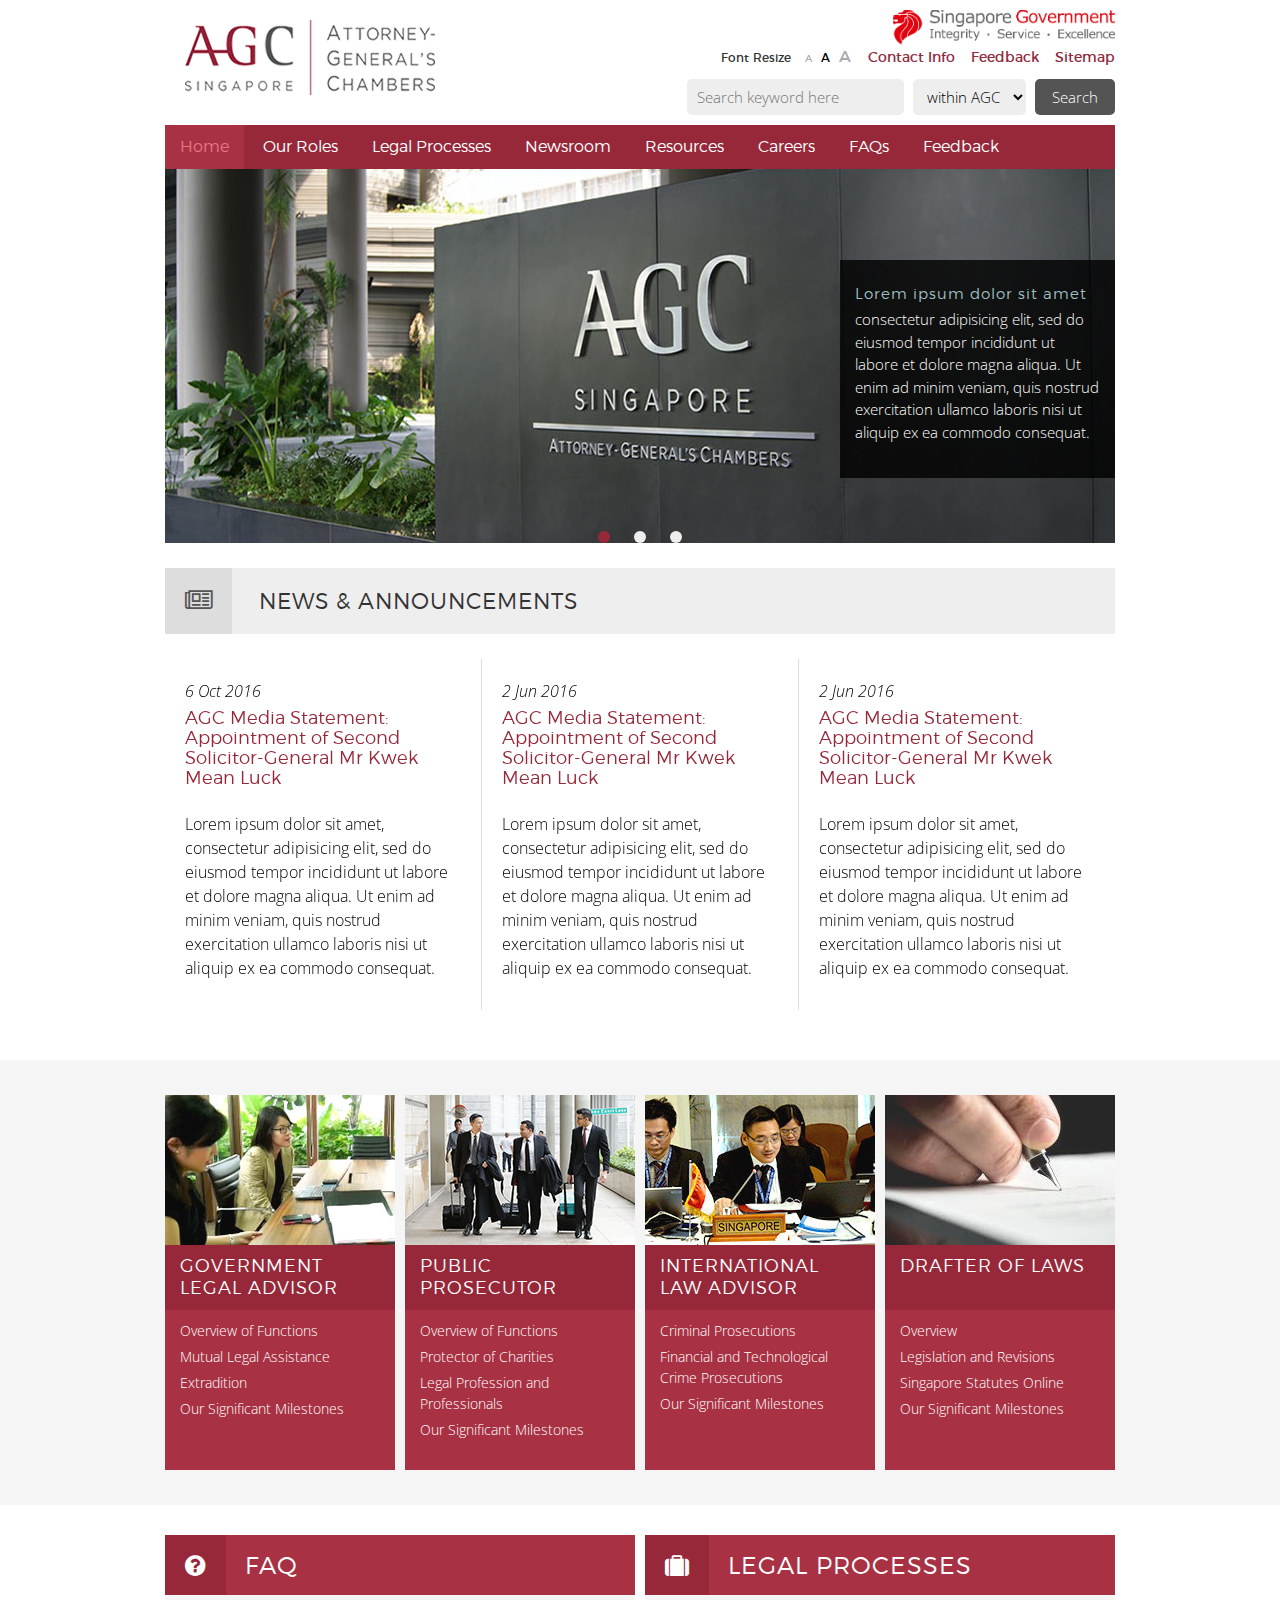
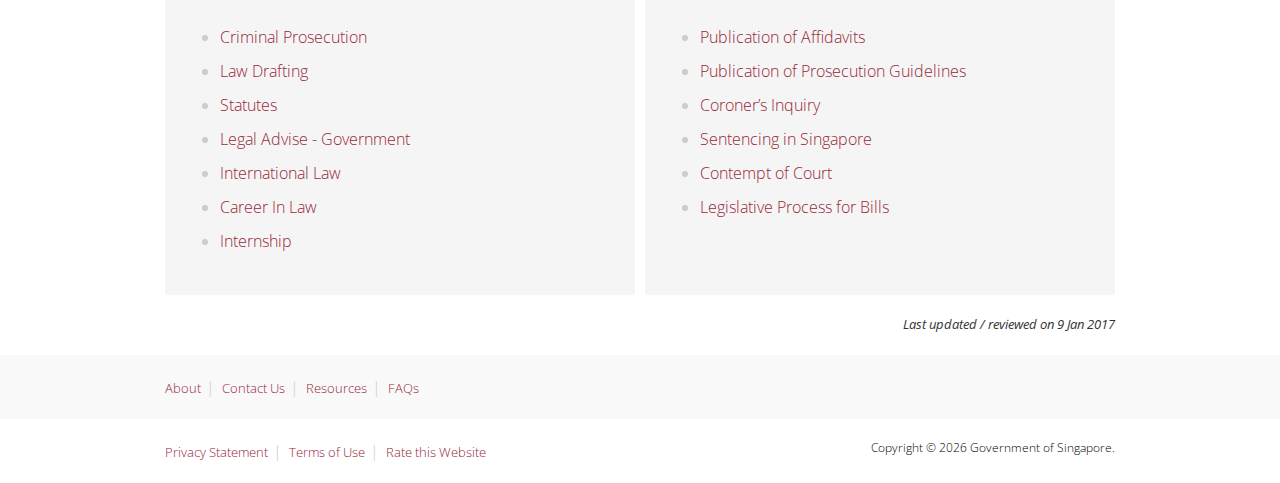
<file: index.html>
<!DOCTYPE html>
<html lang="en">
<head>
  <meta charset="utf-8">
  <meta http-equiv="X-UA-Compatible" content="IE=edge">
  <meta name="viewport" content="width=device-width, initial-scale=1, maximum-scale=1, user-scalable=no">
  <title>AGC | Attorney-General's Chambers</title>
  <meta name="description" content="Attorney-General’s Chambers">
  <meta name="keywords" content="">
  <link rel="icon" href="favicon.png" type="icon/png" />
  <link rel="stylesheet" href="https://fonts.googleapis.com/css?family=Open+Sans:300,400">
  <link rel="stylesheet" href="https://maxcdn.bootstrapcdn.com/font-awesome/4.7.0/css/font-awesome.min.css">
  <link rel="stylesheet" href="css/bootstrap.min.css"/>
  <link rel="stylesheet" href="css/plugins.css"/>
  <link rel="stylesheet" href="css/styles.css"/>
  <!--[if lt IE 9]>
  <script src="https://oss.maxcdn.com/html5shiv/3.7.2/html5shiv.min.js"></script>
  <script src="https://oss.maxcdn.com/respond/1.4.2/respond.min.js"></script>
  <![endif]-->
  <script src="js/jquery.js"></script>
</head>
<body>
<header class="header-desktop hidden-xs">
  <div class="container">
    <div class="header-masthead">
      <div class="row">
        <div class="col-sm-4">
          <a href="/" title="AGC | Attorney-General's Chambers" class="branding-link">
            <img src="./images/branding.png" alt="AGC | Attorney-General's Chambers"/>
          </a>
        </div>
        <div class="col-sm-8">
          <div class="header-right pull-right">
            <div class="clearfix">
              <img src="./images/singapore-government.png" title="Singapore Government" class="img-singapore"/>
            </div>
            <div class="clearfix">
              <div class="header-submenuWrap">
                <div class="header-submenu font-montserrat">
                  <ul>
                    <li><a href="#" title="#">Contact Info</a></li>
                    <li><a href="#" title="#">Feedback</a></li>
                    <li><a href="#" title="#">Sitemap</a></li>
                  </ul>
                </div>
                <div class="header-fontresizer font-montserrat">
                  <span class="fontresize-title">Font Resize</span>
                  <span class="fontresize-minus">A</span>
                  <span class="fontresize-reset">A</span>
                  <span class="fontresize-plus">A</span>
                </div>
              </div>
              <div class="header-searchWrap">
                <input type="text" placeholder="Search keyword here">
                <select>
                  <option>within AGC</option>
                </select>
                <input type="submit" value="Search"/>
              </div>
            </div>
          </div>
        </div>
      </div>
    </div>
    <div class="menu-desktop">
      <nav>
        <ul class="js-MenuReference">
          <li><a href="#" title="Home" class="menu-active">Home</a></li>
          <li><a href="#" title="#">Our Roles</a></li>
          <li>
            <a href="google.com" title="#">Legal Processes</a>
            <ul>
              <li><a href="yahoo.com" title="#">Publication of Affidavit</a></li>
              <li><a href="#" title="#">Publication of Prosecution Guidelines</a></li>
              <li><a href="#" title="#">Coroner's Inquiry</a></li>
              <li><a href="#" title="#">Sentencing in Singapore</a></li>
              <li><a href="#" title="#">Contempt of Courts</a></li>
              <li><a href="#" title="#">Legislative Process for Bills</a></li>
            </ul>
          </li>
          <li>
            <a href="#" title="#">Newsroom</a>
            <ul>
              <li><a href="#" title="#">Media Releases</a></li>
              <li><a href="#" title="#">Speeches</a></li>
              <li><a href="news.html" title="#">News</a></li>
            </ul>
          </li>
          <li><a href="#" title="Resources">Resources</a></li>
          <li><a href="#" title="Careers">Careers</a></li>
          <li><a href="#" title="FAQs">FAQs</a></li>
          <li><a href="#" title="Feedback">Feedback</a></li>
        </ul>
      </nav>
    </div>
  </div>
</header>  
<header class="header-mobile visible-xs">
  <div class="container">
    <div class="header-mastheadResponsive">
      <div class="row">
        <div class="col-sm-12">
          <a id="menu-responsive" class="icon--menuResponsive" href="#sidr">
            <span></span>
            <span></span>
            <span></span>
          </a>
          <a href="/" title="AGC | Attorney-General's Chambers" class="branding-link">
            <img src="./images/branding.png" alt="AGC | Attorney-General's Chambers"/>
          </a>
        </div>
      </div>
    </div>
  </div>
  <div class="jsClose-sidr"><i class="fa fa-times"></i></div>
  <div id="sidr">
    <nav class="menuMobile">
      <div class="js-MenuClone">
      <!--Clone Menu-->
      </div>
    </nav>
  </div>
</header>

<section class="slider-main--wrap responsiveheaderFix">
  <div class="container">
    <div class="row">
      <div class="col-md-12">
        <div class="js-slider-main slider-main--content">
          <div class="slider-main--contentSlide">
            <img src="./placeholder/main-slider.jpg" title="Slider"/>
            <div class="slider-main--contentCaption">
              <h2>Lorem ipsum dolor sit amet</h2>
              <p>consectetur adipisicing elit, sed do eiusmod tempor incididunt ut labore et dolore magna aliqua. Ut enim ad minim veniam, quis nostrud exercitation ullamco laboris nisi ut aliquip ex ea commodo consequat.</p>
            </div>
          </div>
          <div class="slider-main--contentSlide">
            <img src="./placeholder/main-slider.jpg" title="Slider"/>
            <div class="slider-main--contentCaption">
              <h2>Lorem ipsum dolor sit amet</h2>
              <p>consectetur adipisicing elit, sed do eiusmod tempor incididunt ut labore et dolore magna aliqua. Ut enim ad minim veniam, quis nostrud exercitation ullamco laboris nisi ut aliquip ex ea commodo consequat.</p>
            </div>
          </div>
          <div class="slider-main--contentSlide">
            <img src="./placeholder/main-slider.jpg" title="Slider"/>
            <div class="slider-main--contentCaption">
              <h2>Lorem ipsum dolor sit amet</h2>
              <p>consectetur adipisicing elit, sed do eiusmod tempor incididunt ut labore et dolore magna aliqua. Ut enim ad minim veniam, quis nostrud exercitation ullamco laboris nisi ut aliquip ex ea commodo consequat.</p>
            </div>
          </div>
        </div>
      </div>
    </div>
  </div>
</section>

<section class="module-homeNews">
  <div class="container">
    <div class="row">
      <div class="col-md-12">
        <div class="module-homeNews--header">
          <span class="icon-block icon-block--news"><i class="fa fa-newspaper-o"></i></span>
          <h2>News &amp; Announcements</h2>
        </div>
        <div class="js-slider-carouselMain slider-carousel--content">
          <div class="slider-carouselMain--contentSlide"> 
            <div class="module-homeNews--wrap">
              <div class="module-homeNews--block">
                <div class="module-homeNews--date">6 Oct 2016</div>
                <h3 class="module-homeNews--title"><a href="#" title="#">AGC Media Statement: Appointment of Second Solicitor-General Mr Kwek Mean Luck</a></h3>
                <div class="module-homeNews--content">
                  <p>Lorem ipsum dolor sit amet, consectetur adipisicing elit, sed do eiusmod tempor incididunt ut labore et dolore magna aliqua. Ut enim ad minim veniam, quis nostrud exercitation ullamco laboris nisi ut aliquip ex ea commodo consequat. </p>
                </div>
              </div>
            </div>
          </div>
          <div class="slider-carouselMain--contentSlide"> 
            <div class="module-homeNews--wrap">
              <div class="module-homeNews--block">
                <div class="module-homeNews--date">2 Jun 2016</div>
                <h3 class="module-homeNews--title">AGC Media Statement: Appointment of Second Solicitor-General Mr Kwek Mean Luck</h3>
                <div class="module-homeNews--content">
                  <p>Lorem ipsum dolor sit amet, consectetur adipisicing elit, sed do eiusmod tempor incididunt ut labore et dolore magna aliqua. Ut enim ad minim veniam, quis nostrud exercitation ullamco laboris nisi ut aliquip ex ea commodo consequat. </p>
                </div>
              </div>
            </div>
          </div>
          <div class="slider-carouselMain--contentSlide"> 
            <div class="module-homeNews--wrap">
              <div class="module-homeNews--block">
                <div class="module-homeNews--date">2 Jun 2016</div>
                <h3 class="module-homeNews--title">AGC Media Statement: Appointment of Second Solicitor-General Mr Kwek Mean Luck</h3>
                <div class="module-homeNews--content">
                  <p>Lorem ipsum dolor sit amet, consectetur adipisicing elit, sed do eiusmod tempor incididunt ut labore et dolore magna aliqua. Ut enim ad minim veniam, quis nostrud exercitation ullamco laboris nisi ut aliquip ex ea commodo consequat. </p>
                </div>
              </div>
            </div>
          </div>
        </div>
      </div>
    </div>
  </div>
</section>

<section class="module-homeLinks">
  <div class="container">
    <div class="row">
      <div class="col-sm-3">
        <div class="block-homeLinks">
          <div class="block-homeLinks--img">
            <img src="./placeholder/image-governmentlegal.jpg" title="#"/>
          </div>
          <div class="block-homeLinks--links">
            <div class="block-homeLinks--header">
              <h2>Government Legal Advisor</h2>
              <div class='visible-xs visible-sm mobile-iconAccordion'><i class='fa fa-chevron-right'></i></div>
            </div>
            <div class="block-homeLinks--content">
              <ul>
                <li><a href="#" title="Overview of Functions">Overview of Functions</a></li>
                <li><a href="#" title="Mutual Legal Assistance">Mutual Legal Assistance</a></li>
                <li><a href="#" title="Extradition">Extradition</a></li>
                <li><a href="#" title="Our Significant Milestones">Our Significant Milestones</a></li>
              </ul>
            </div>
          </div>
        </div>
      </div>
      <div class="col-sm-3">
        <div class="block-homeLinks">
          <div class="block-homeLinks--img">
            <img src="./placeholder/image-publicprosecutor.jpg" title="#"/>
          </div>
          <div class="block-homeLinks--links">
            <div class="block-homeLinks--header">
              <h2>Public Prosecutor</h2>
              <div class='visible-xs visible-sm mobile-iconAccordion'><i class='fa fa-chevron-right'></i></div>
            </div>
            <div class="block-homeLinks--content">
              <ul>
                <li><a href="#" title="Overview of Functions">Overview of Functions</a></li>
                <li><a href="#" title="Protector of Charities">Protector of Charities</a></li>
                <li><a href="#" title="Legal Profession and Professionals">Legal Profession and Professionals</a></li>
                <li><a href="#" title="Our Significant Milestones">Our Significant Milestones</a></li>
              </ul>
            </div>
          </div>
        </div>
      </div>
      <div class="col-sm-3">
        <div class="block-homeLinks">
          <div class="block-homeLinks--img">
            <img src="./placeholder/image-internationallaw.jpg" title="#"/>
          </div>
          <div class="block-homeLinks--links">
            <div class="block-homeLinks--header">
              <h2>International Law Advisor</h2>
              <div class='visible-xs visible-sm mobile-iconAccordion'><i class='fa fa-chevron-right'></i></div>
            </div>
            <div class="block-homeLinks--content">
              <ul>
                <li><a href="#" title="Criminal Prosecutions">Criminal Prosecutions</a></li>
                <li><a href="#" title="Financial and Technological Crime Prosecutions">Financial and Technological Crime Prosecutions</a></li>
                <li><a href="#" title="Our Significant Milestones">Our Significant Milestones</a></li>
              </ul>
            </div>
          </div>
        </div>
      </div>
      <div class="col-sm-3">
        <div class="block-homeLinks">
          <div class="block-homeLinks--img">
            <img src="./placeholder/image-drafter.jpg" title="#"/>
          </div>
          <div class="block-homeLinks--links">
            <div class="block-homeLinks--header">
              <h2>Drafter of Laws</h2>
              <div class='visible-xs visible-sm mobile-iconAccordion'><i class='fa fa-chevron-right'></i></div>
            </div>
            <div class="block-homeLinks--content">
              <ul>
                <li><a href="#" title="Overview">Overview</a></li>
                <li><a href="#" title="Legislation and Revisions">Legislation and Revisions</a></li>
                <li><a href="#" title="Singapore Statutes Online">Singapore Statutes Online</a></li>
                <li><a href="#" title="Our Significant Milestones">Our Significant Milestones</a></li>
              </ul>
            </div>
          </div>
        </div>
      </div>
    </div>
  </div>
</section>

<section class="module-home2ColLinks">
  <div class="container">
    <div class="row">
      <div class="col-sm-6">
        <div class="block-home2ColLinks">
          <div class="block-home2ColLinks--header block-homeFaq">
            <span class="icon-block icon-block--faq"><i class="fa fa-question-circle"></i></span>
            <h2>Faq</h2>
          </div>
          <div class="block-home2ColLinks--content block-homeLegalProcesses">
            <ul>
              <li><a href="#" title="Criminal Prosecution">Criminal Prosecution</a></li>
              <li><a href="#" title="Law Drafting">Law Drafting</a></li>
              <li><a href="#" title="Statutes">Statutes</a></li>
              <li><a href="#" title="Legal Advise - Government">Legal Advise - Government</a></li>
              <li><a href="#" title="International Law">International Law</a></li>
              <li><a href="#" title="Career In Law">Career In Law</a></li>
              <li><a href="#" title="Internship">Internship</a></li>
            </ul>
          </div>
        </div>
      </div>
      <div class="col-sm-6">
        <div class="block-home2ColLinks">
          <div class="block-home2ColLinks--header block-homeFaq">
            <span class="icon-block icon-block--faq"><i class="fa fa-suitcase"></i></span>
            <h2>Legal Processes</h2>
          </div>
          <div class="block-home2ColLinks--content block-homeLegalProcesses">
            <ul>
              <li><a href="#" title="Publication of Affidavits">Publication of Affidavits</a></li>
              <li><a href="#" title="Publication of Prosecution Guidelines">Publication of Prosecution Guidelines</a></li>
              <li><a href="#" title="Coroner’s Inquiry">Coroner’s Inquiry</a></li>
              <li><a href="#" title="Sentencing in Singapore">Sentencing in Singapore</a></li>
              <li><a href="#" title="Contempt of Court">Contempt of Court</a></li>
              <li><a href="#" title="Legislative Process for Bills">Legislative Process for Bills</a></li>
            </ul>
          </div>
        </div>
      </div>
    </div>
  </div>
</section>

<div class="container">
  <div class="row">
    <div class="col-md-12">
      <div class="update-stamp text-right">
        Last updated / reviewed on 9 Jan 2017
      </div>
    </div>
  </div>
</div>

<footer class="footer-main">
  <div class="footer-top">
    <div class="container">
      <div class="row">
        <div class="col-md-12">
          <nav>
            <ul>
              <li><a href="#" title="About">About</a></li>
              <li><a href="#" title="Contact Us">Contact Us</a></li>
              <li><a href="#" title="Resources">Resources</a></li>
              <li><a href="#" title="FAQs">FAQs</a></li>
            </ul>
          </nav>
        </div>
      </div>
    </div>
  </div>
  <div class="footer-bottom">
    <div class="container">
      <div class="row">
        <div class="col-sm-6">
          <nav>
            <ul>
              <li><a href="#" title="Privacy Statement">Privacy Statement</a></li>
              <li><a href="#" title="Terms of Use">Terms of Use</a></li>
              <li><a href="#" title="Rate this Website">Rate this Website</a></li>
            </ul>
          </nav>
        </div>
        <div class="col-sm-6">
          <small>Copyright &copy; <span class="js-year">Year</span> Government of Singapore.</small>
        </div>
      </div>
    </div>
  </div>
</footer>

<script src="./js/plugins.js"></script>
<script src="./js/scripts.js"></script>
</body>
</html>
</file>
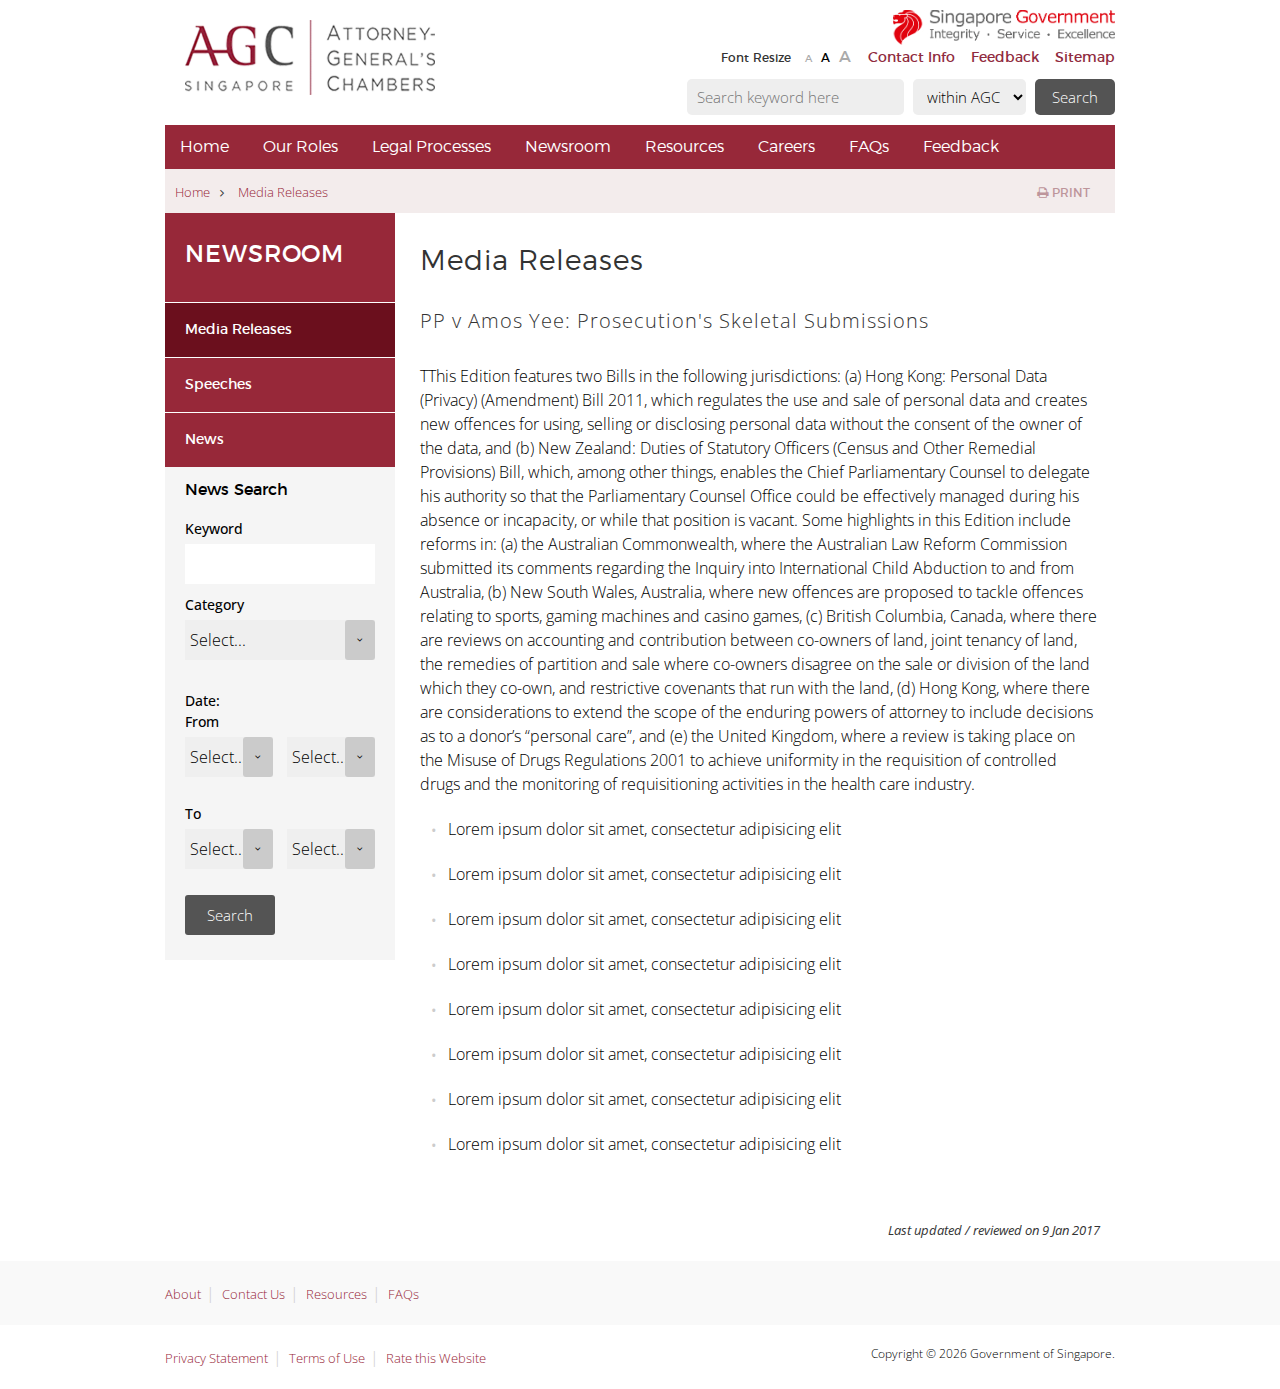
<file: news-single.html>
<!DOCTYPE html>
<html lang="en">
<head>
  <meta charset="utf-8">
  <meta http-equiv="X-UA-Compatible" content="IE=edge">
  <meta name="viewport" content="width=device-width, initial-scale=1, maximum-scale=1, user-scalable=no">
  <title>AGC | Attorney-General's Chambers</title>
  <meta name="description" content="Attorney-General’s Chambers">
  <meta name="keywords" content="">
  <link rel="icon" href="favicon.png" type="icon/png" />
  <link rel="stylesheet" href="https://fonts.googleapis.com/css?family=Open+Sans:300,400">
  <link rel="stylesheet" href="https://maxcdn.bootstrapcdn.com/font-awesome/4.7.0/css/font-awesome.min.css">
  <link rel="stylesheet" href="css/bootstrap.min.css"/>
  <link rel="stylesheet" href="css/plugins.css"/>
  <link rel="stylesheet" href="css/styles.css"/>
  <!--[if lt IE 9]>
  <script src="https://oss.maxcdn.com/html5shiv/3.7.2/html5shiv.min.js"></script>
  <script src="https://oss.maxcdn.com/respond/1.4.2/respond.min.js"></script>
  <![endif]-->
  <script src="js/jquery.js"></script>
</head>
<body>
<header class="header-desktop hidden-xs">
  <div class="container">
    <div class="header-masthead">
      <div class="row">
        <div class="col-sm-4">
          <a href="/" title="AGC | Attorney-General's Chambers" class="branding-link">
            <img src="./images/branding.png" alt="AGC | Attorney-General's Chambers"/>
          </a>
        </div>
        <div class="col-sm-8">
          <div class="header-right pull-right">
            <div class="clearfix">
              <img src="./images/singapore-government.png" title="Singapore Government" class="img-singapore"/>
            </div>
            <div class="clearfix">
              <div class="header-submenuWrap">
                <div class="header-submenu font-montserrat">
                  <ul>
                    <li><a href="#" title="#">Contact Info</a></li>
                    <li><a href="#" title="#">Feedback</a></li>
                    <li><a href="#" title="#">Sitemap</a></li>
                  </ul>
                </div>
                <div class="header-fontresizer font-montserrat">
                  <span class="fontresize-title">Font Resize</span>
                  <span class="fontresize-minus">A</span>
                  <span class="fontresize-reset">A</span>
                  <span class="fontresize-plus">A</span>
                </div>
              </div>
              <div class="header-searchWrap">
                <input type="text" placeholder="Search keyword here">
                <select>
                  <option>within AGC</option>
                </select>
                <input type="submit" value="Search"/>
              </div>
            </div>
          </div>
        </div>
      </div>
    </div>
    <div class="menu-desktop">
      <nav>
        <ul class="js-MenuReference">
          <li><a href="#" title="Home">Home</a></li>
          <li><a href="#" title="#">Our Roles</a></li>
          <li>
            <a href="#" title="#">Legal Processes</a>
            <ul>
              <li><a href="#" title="#">Publication of Affidavit</a></li>
              <li><a href="#" title="#">Publication of Prosecution Guidelines</a></li>
              <li><a href="#" title="#">Coroner's Inquiry</a></li>
              <li><a href="#" title="#">Sentencing in Singapore</a></li>
              <li><a href="#" title="#">Contempt of Courts</a></li>
              <li><a href="#" title="#">Legislative Process for Bills</a></li>
            </ul>
          </li>
          <li>
            <a href="#" title="#">Newsroom</a>
            <ul>
              <li><a href="#" title="#">Media Releases</a></li>
              <li><a href="#" title="#">Speeches</a></li>
              <li><a href="#" title="#">News</a></li>
            </ul>
          </li>
          <li><a href="#" title="Resources">Resources</a></li>
          <li><a href="#" title="Careers">Careers</a></li>
          <li><a href="#" title="FAQs">FAQs</a></li>
          <li><a href="#" title="Feedback">Feedback</a></li>
        </ul>
      </nav>
    </div>
  </div>
</header>  
<header class="header-mobile visible-xs">
  <div class="container">
    <div class="header-mastheadResponsive">
      <div class="row">
        <div class="col-sm-12">
          <a id="menu-responsive" class="icon--menuResponsive" href="#sidr">
            <span></span>
            <span></span>
            <span></span>
          </a>
          <a href="/" title="AGC | Attorney-General's Chambers" class="branding-link">
            <img src="./images/branding.png" alt="AGC | Attorney-General's Chambers"/>
          </a>
        </div>
      </div>
    </div>
  </div>
  <div class="jsClose-sidr"><i class="fa fa-times"></i></div>
  <div id="sidr">
    <nav class="menuMobile">
      <div class="js-MenuClone">
      <!--Clone Menu-->
      </div>
    </nav>
  </div>
</header>


<!--breadcrumbs-->
<div class="container responsiveheaderFix">
  <div class="breadcrumbs">
    <div class="row">
      <div class="col-sm-11">
        <nav>
          <li><a href="#" title="Home">Home</a></li>
          <li><a href="#" title="Home">Media Releases</a></li>
        </nav>
      </div>
      <div class="col-sm-1">
        <a href="#" title="Print" class="print"><i class="fa fa-print"></i> Print</a>
      </div>
    </div>
  </div>
</div>

<!--main content-->
<div class="container">
  <div class="row">
    <div class="col-sm-3">
      <!--sidebar-->
      <aside class="sidebar_main">
        <h2>Newsroom</h2>
        <ul>
          <li><a class="active" href="#" title="Media Releases">Media Releases</a></li>
          <li><a href="#" title="Media Releases">Speeches</a></li>
          <li><a href="#" title="Media Releases">News</a></li>
        </ul>
      </aside>
      <!--search-->
      <aside class="sidebar_search">
        <h3>News Search</h3>
        <label for="keyword">Keyword</label>
        <input type="text" name="keyword" id="keyword">
        <label for="category">Category</label>
        <div class="form_select">
          <select id="category" name="category">
            <option value="0">Select...</option>
            <option value="1">1</option>
            <option value="2">2</option>
          </select>
        </div>
        <span class="form-label">Date:</span>
        <label for="from">From</label>
        <div class="form_select form_date">
          <select name="from" id="from-month">
            <option value="0">Select...</option>
            <option value="1">1</option>
            <option value="2">2</option>
          </select>
        </div>
        <div class="form_select form_date">
          <select id="from-year" name="from">
            <option value="0">Select...</option>
            <option value="1">1</option>
            <option value="2">2</option>
          </select>
        </div>
        <label for="to">To</label>
        <div class="form_select form_date">
          <select id="to-month" name="to">
            <option value="0">Select...</option>
            <option value="1">1</option>
            <option value="2">2</option>
          </select>
        </div>
        <div class="form_select form_date">
          <select id="to-year" name="to">
            <option value="0">Select...</option>
            <option value="1">1</option>
            <option value="2">2</option>
          </select>
        </div>
        <input type="submit" value="Search">
      </aside>
    </div>
    <div class="col-sm-9 pl20">
      <section class="news-single">
        <article class="news-single--content mb60">
          <h1>Media Releases</h1>
          <h2>PP v Amos Yee: Prosecution's Skeletal Submissions</h2>
          <p>TThis Edition features two Bills in the following jurisdictions: (a) Hong Kong: Personal Data (Privacy) (Amendment) Bill 2011, which regulates the use and sale of personal data and creates new offences for using, selling or disclosing personal data without the consent of the owner of the data, and (b) New Zealand: Duties of Statutory Officers (Census and Other Remedial Provisions) Bill, which, among other things, enables the Chief Parliamentary Counsel to delegate his authority so that the Parliamentary Counsel Office could be effectively managed during his absence or incapacity, or while that position is vacant. Some highlights in this Edition include reforms in: (a) the Australian Commonwealth, where the Australian Law Reform Commission submitted its comments regarding the Inquiry into International Child Abduction to and from Australia, (b) New South Wales, Australia, where new offences are proposed to tackle offences relating to sports, gaming machines and casino games, (c) British Columbia, Canada, where there are reviews on accounting and contribution between co-owners of land, joint tenancy of land, the remedies of partition and sale where co-owners disagree on the sale or division of the land which they co-own, and restrictive covenants that run with the land, (d) Hong Kong, where there are considerations to extend the scope of the enduring powers of attorney to include decisions as to a donor’s “personal care”, and (e) the United Kingdom, where a review is taking place on the Misuse of Drugs Regulations 2001 to achieve uniformity in the requisition of controlled drugs and the monitoring of requisitioning activities in the health care industry.</p>
          <ul class="list-largeSpace">
            <li>Lorem ipsum dolor sit amet, consectetur adipisicing elit</li>
            <li>Lorem ipsum dolor sit amet, consectetur adipisicing elit</li>
            <li>Lorem ipsum dolor sit amet, consectetur adipisicing elit</li>
            <li>Lorem ipsum dolor sit amet, consectetur adipisicing elit</li>
            <li>Lorem ipsum dolor sit amet, consectetur adipisicing elit</li>
            <li>Lorem ipsum dolor sit amet, consectetur adipisicing elit</li>
            <li>Lorem ipsum dolor sit amet, consectetur adipisicing elit</li>
            <li>Lorem ipsum dolor sit amet, consectetur adipisicing elit</li>
          </ul>
        </article>
        <div class="update-stamp text-right">
          Last updated / reviewed on 9 Jan 2017
        </div>
      </section>
    </div>
  </div>
</div>


<footer class="footer-main">
  <div class="footer-top">
    <div class="container">
      <div class="row">
        <div class="col-md-12">
          <nav>
            <ul>
              <li><a href="#" title="About">About</a></li>
              <li><a href="#" title="Contact Us">Contact Us</a></li>
              <li><a href="#" title="Resources">Resources</a></li>
              <li><a href="#" title="FAQs">FAQs</a></li>
            </ul>
          </nav>
        </div>
      </div>
    </div>
  </div>
  <div class="footer-bottom">
    <div class="container">
      <div class="row">
        <div class="col-sm-6">
          <nav>
            <ul>
              <li><a href="#" title="Privacy Statement">Privacy Statement</a></li>
              <li><a href="#" title="Terms of Use">Terms of Use</a></li>
              <li><a href="#" title="Rate this Website">Rate this Website</a></li>
            </ul>
          </nav>
        </div>
        <div class="col-sm-6">
          <small>Copyright &copy; <span class="js-year">Year</span> Government of Singapore.</small>
        </div>
      </div>
    </div>
  </div>
</footer>

<script src="./js/plugins.js"></script>
<script src="./js/scripts.js"></script>
</body>
</html>
</file>
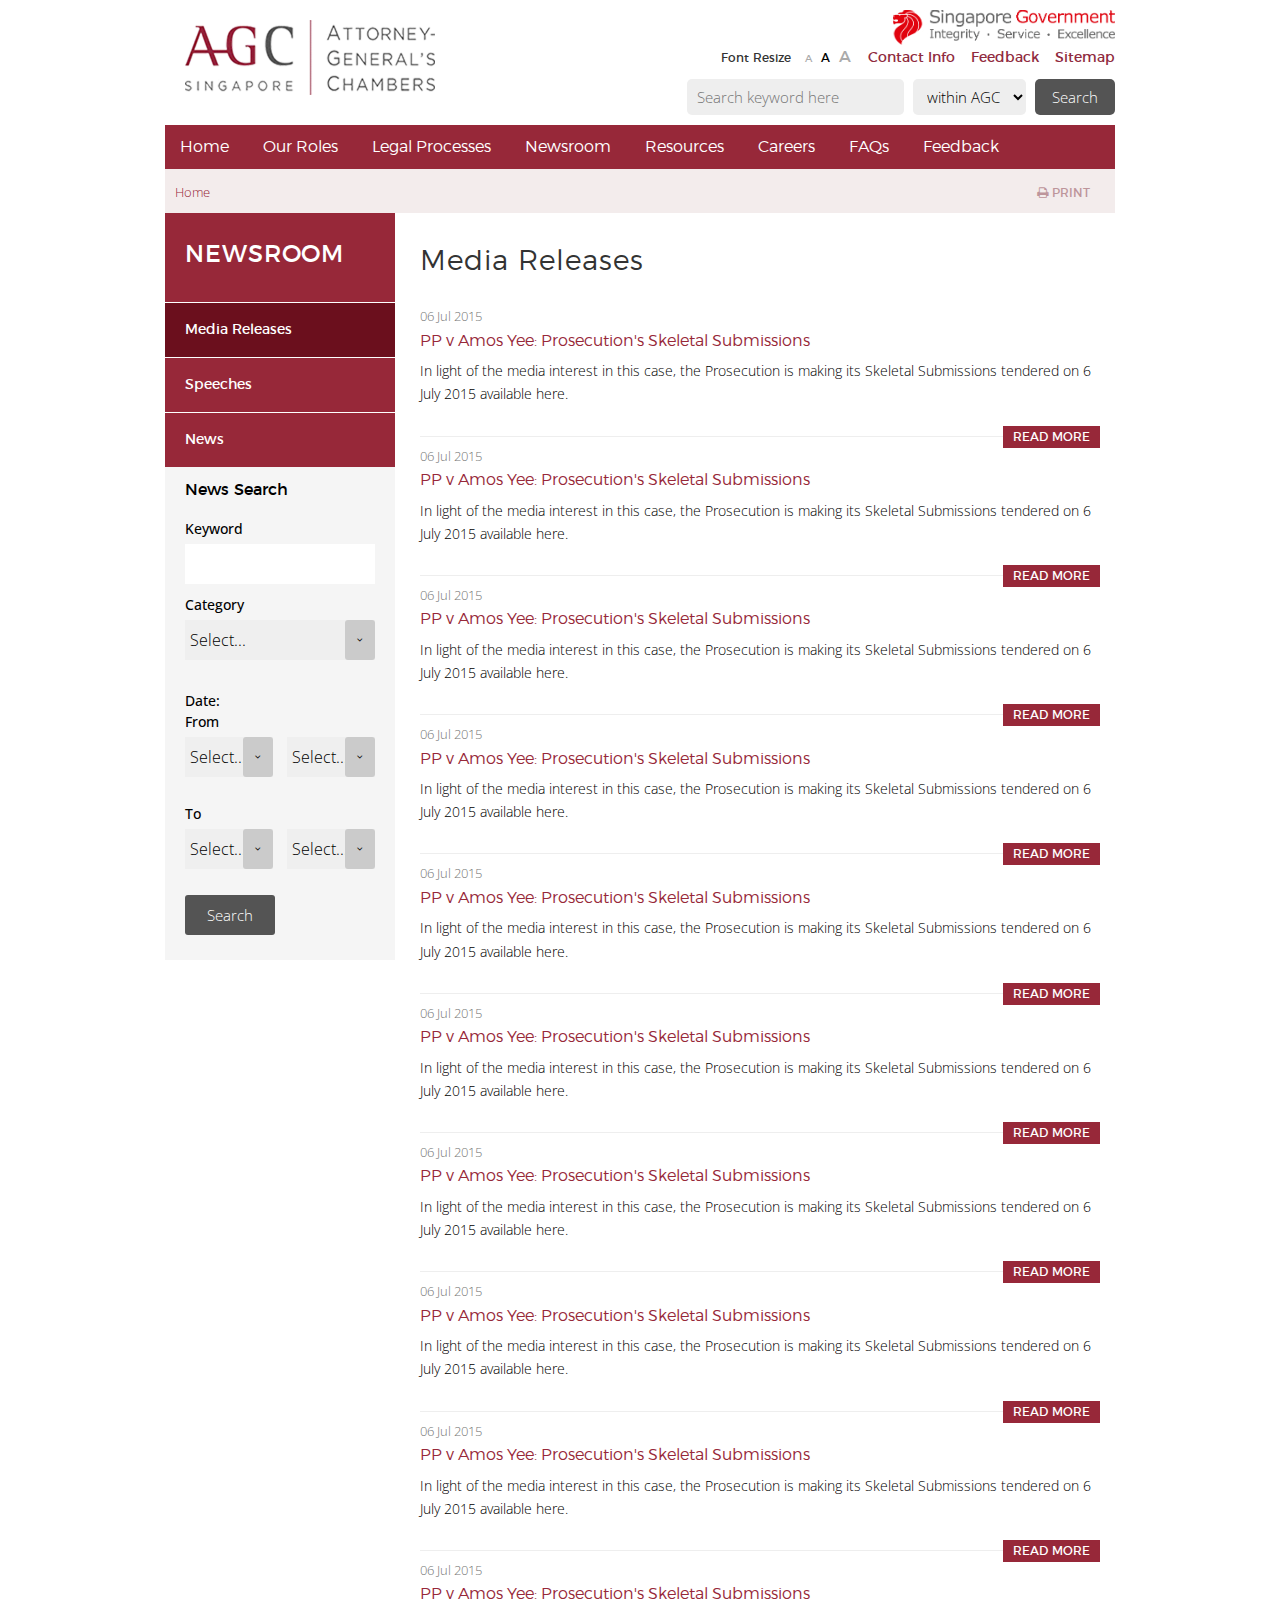
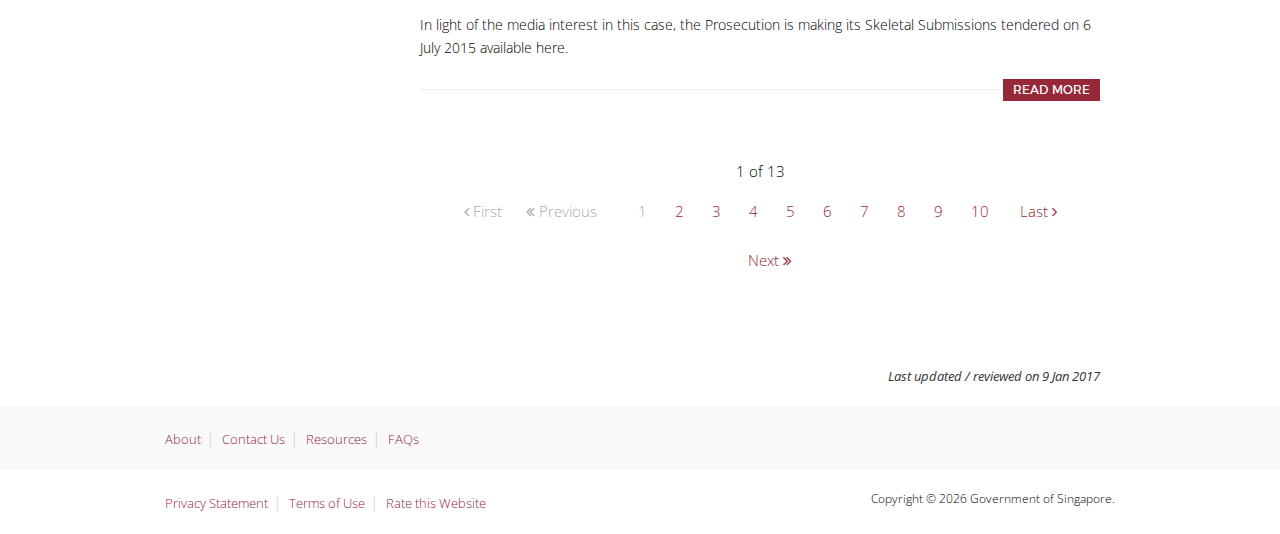
<file: news.html>
<!DOCTYPE html>
<html lang="en">
<head>
  <meta charset="utf-8">
  <meta http-equiv="X-UA-Compatible" content="IE=edge">
  <meta name="viewport" content="width=device-width, initial-scale=1, maximum-scale=1, user-scalable=no">
  <title>AGC | Attorney-General's Chambers</title>
  <meta name="description" content="Attorney-General’s Chambers">
  <meta name="keywords" content="">
  <link rel="icon" href="favicon.png" type="icon/png" />
  <link rel="stylesheet" href="https://fonts.googleapis.com/css?family=Open+Sans:300,400">
  <link rel="stylesheet" href="https://maxcdn.bootstrapcdn.com/font-awesome/4.7.0/css/font-awesome.min.css">
  <link rel="stylesheet" href="css/bootstrap.min.css"/>
  <link rel="stylesheet" href="css/plugins.css"/>
  <link rel="stylesheet" href="css/styles.css"/>
  <!--[if lt IE 9]>
  <script src="https://oss.maxcdn.com/html5shiv/3.7.2/html5shiv.min.js"></script>
  <script src="https://oss.maxcdn.com/respond/1.4.2/respond.min.js"></script>
  <![endif]-->
  <script src="js/jquery.js"></script>
</head>
<body>
<header class="header-desktop hidden-xs">
  <div class="container">
    <div class="header-masthead">
      <div class="row">
        <div class="col-sm-4">
          <a href="/" title="AGC | Attorney-General's Chambers" class="branding-link">
            <img src="./images/branding.png" alt="AGC | Attorney-General's Chambers"/>
          </a>
        </div>
        <div class="col-sm-8">
          <div class="header-right pull-right">
            <div class="clearfix">
              <img src="./images/singapore-government.png" title="Singapore Government" class="img-singapore"/>
            </div>
            <div class="clearfix">
              <div class="header-submenuWrap">
                <div class="header-submenu font-montserrat">
                  <ul>
                    <li><a href="#" title="#">Contact Info</a></li>
                    <li><a href="#" title="#">Feedback</a></li>
                    <li><a href="#" title="#">Sitemap</a></li>
                  </ul>
                </div>
                <div class="header-fontresizer font-montserrat">
                  <span class="fontresize-title">Font Resize</span>
                  <span class="fontresize-minus">A</span>
                  <span class="fontresize-reset">A</span>
                  <span class="fontresize-plus">A</span>
                </div>
              </div>
              <div class="header-searchWrap">
                <input type="text" placeholder="Search keyword here">
                <select>
                  <option>within AGC</option>
                </select>
                <input type="submit" value="Search"/>
              </div>
            </div>
          </div>
        </div>
      </div>
    </div>
    <div class="menu-desktop">
      <nav>
        <ul class="js-MenuReference">
          <li><a href="#" title="Home">Home</a></li>
          <li><a href="#" title="#">Our Roles</a></li>
          <li>
            <a href="#" title="#">Legal Processes</a>
            <ul>
              <li><a href="#" title="#">Publication of Affidavit</a></li>
              <li><a href="#" title="#">Publication of Prosecution Guidelines</a></li>
              <li><a href="#" title="#">Coroner's Inquiry</a></li>
              <li><a href="#" title="#">Sentencing in Singapore</a></li>
              <li><a href="#" title="#">Contempt of Courts</a></li>
              <li><a href="#" title="#">Legislative Process for Bills</a></li>
            </ul>
          </li>
          <li>
            <a href="#" title="#">Newsroom</a>
            <ul>
              <li><a href="#" title="#">Media Releases</a></li>
              <li><a href="#" title="#">Speeches</a></li>
              <li><a href="#" title="#">News</a></li>
            </ul>
          </li>
          <li><a href="#" title="Resources">Resources</a></li>
          <li><a href="#" title="Careers">Careers</a></li>
          <li><a href="#" title="FAQs">FAQs</a></li>
          <li><a href="#" title="Feedback">Feedback</a></li>
        </ul>
      </nav>
    </div>
  </div>
</header>  
<header class="header-mobile visible-xs">
  <div class="container">
    <div class="header-mastheadResponsive">
      <div class="row">
        <div class="col-sm-12">
          <a id="menu-responsive" class="icon--menuResponsive" href="#sidr">
            <span></span>
            <span></span>
            <span></span>
          </a>
          <a href="/" title="AGC | Attorney-General's Chambers" class="branding-link">
            <img src="./images/branding.png" alt="AGC | Attorney-General's Chambers"/>
          </a>
        </div>
      </div>
    </div>
  </div>
  <div class="jsClose-sidr"><i class="fa fa-times"></i></div>
  <div id="sidr">
    <nav class="menuMobile">
      <div class="js-MenuClone">
      <!--Clone Menu-->
      </div>
    </nav>
  </div>
</header>


<!--breadcrumbs-->
<div class="container responsiveheaderFix">
  <div class="breadcrumbs">
    <div class="row">
      <div class="col-sm-11">
        <nav>
          <li><a href="#" title="Home">Home</a></li>
        </nav>
      </div>
      <div class="col-sm-1">
        <a href="#" title="Print" class="print"><i class="fa fa-print"></i> Print</a>
      </div>
    </div>
  </div>
</div>

<!--main content-->
<div class="container">
  <div class="row">
    <div class="col-sm-3">
      <!--sidebar-->
      <aside class="sidebar_main">
        <h2>Newsroom</h2>
        <ul>
          <li><a class="active" href="#" title="Media Releases">Media Releases</a></li>
          <li><a href="#" title="Media Releases">Speeches</a></li>
          <li><a href="#" title="Media Releases">News</a></li>
        </ul>
      </aside>
      <!--search-->
      <aside class="sidebar_search">
        <h3>News Search</h3>
        <label for="keyword">Keyword</label>
        <input type="text" name="keyword" id="keyword">
        <label for="category">Category</label>
        <div class="form_select">
          <select id="category" name="category">
            <option value="0">Select...</option>
            <option value="1">1</option>
            <option value="2">2</option>
          </select>
        </div>
        <span class="form-label">Date:</span>
        <label for="from">From</label>
        <div class="form_select form_date">
          <select name="from" id="from-month">
            <option value="0">Select...</option>
            <option value="1">1</option>
            <option value="2">2</option>
          </select>
        </div>
        <div class="form_select form_date">
          <select id="from-year" name="from">
            <option value="0">Select...</option>
            <option value="1">1</option>
            <option value="2">2</option>
          </select>
        </div>
        <label for="to">To</label>
        <div class="form_select form_date">
          <select id="to-month" name="to">
            <option value="0">Select...</option>
            <option value="1">1</option>
            <option value="2">2</option>
          </select>
        </div>
        <div class="form_select form_date">
          <select id="to-year" name="to">
            <option value="0">Select...</option>
            <option value="1">1</option>
            <option value="2">2</option>
          </select>
        </div>
        <input type="submit" value="Search">
      </aside>
    </div>
    <div class="col-sm-9 pl20">
      <h1>Media Releases</h1>
      <section class="news-listing">
        <!--news item -->
        <article class="news-item">
          <div class="news-date">06 Jul 2015</div>
          <h3>PP v Amos Yee: Prosecution's Skeletal Submissions</h3>
          <p>In light of the media interest in this case, the Prosecution is making its Skeletal Submissions tendered on 6 July 2015 available here.</p>
          <a href="#" class="btn_read-more" title="Read More">Read More</a>
        </article>

        <!--news item -->
        <article class="news-item">
          <div class="news-date">06 Jul 2015</div>
          <h3>PP v Amos Yee: Prosecution's Skeletal Submissions</h3>
          <p>In light of the media interest in this case, the Prosecution is making its Skeletal Submissions tendered on 6 July 2015 available here.</p>
          <a href="#" class="btn_read-more" title="Read More">Read More</a>
        </article>

        <!--news item -->
        <article class="news-item">
          <div class="news-date">06 Jul 2015</div>
          <h3>PP v Amos Yee: Prosecution's Skeletal Submissions</h3>
          <p>In light of the media interest in this case, the Prosecution is making its Skeletal Submissions tendered on 6 July 2015 available here.</p>
          <a href="#" class="btn_read-more" title="Read More">Read More</a>
        </article>

        <!--news item -->
        <article class="news-item">
          <div class="news-date">06 Jul 2015</div>
          <h3>PP v Amos Yee: Prosecution's Skeletal Submissions</h3>
          <p>In light of the media interest in this case, the Prosecution is making its Skeletal Submissions tendered on 6 July 2015 available here.</p>
          <a href="#" class="btn_read-more" title="Read More">Read More</a>
        </article>

        <!--news item -->
        <article class="news-item">
          <div class="news-date">06 Jul 2015</div>
          <h3>PP v Amos Yee: Prosecution's Skeletal Submissions</h3>
          <p>In light of the media interest in this case, the Prosecution is making its Skeletal Submissions tendered on 6 July 2015 available here.</p>
          <a href="#" class="btn_read-more" title="Read More">Read More</a>
        </article>

        <!--news item -->
        <article class="news-item">
          <div class="news-date">06 Jul 2015</div>
          <h3>PP v Amos Yee: Prosecution's Skeletal Submissions</h3>
          <p>In light of the media interest in this case, the Prosecution is making its Skeletal Submissions tendered on 6 July 2015 available here.</p>
          <a href="#" class="btn_read-more" title="Read More">Read More</a>
        </article>

        <!--news item -->
        <article class="news-item">
          <div class="news-date">06 Jul 2015</div>
          <h3>PP v Amos Yee: Prosecution's Skeletal Submissions</h3>
          <p>In light of the media interest in this case, the Prosecution is making its Skeletal Submissions tendered on 6 July 2015 available here.</p>
          <a href="#" class="btn_read-more" title="Read More">Read More</a>
        </article>

        <!--news item -->
        <article class="news-item">
          <div class="news-date">06 Jul 2015</div>
          <h3>PP v Amos Yee: Prosecution's Skeletal Submissions</h3>
          <p>In light of the media interest in this case, the Prosecution is making its Skeletal Submissions tendered on 6 July 2015 available here.</p>
          <a href="#" class="btn_read-more" title="Read More">Read More</a>
        </article>

        <!--news item -->
        <article class="news-item">
          <div class="news-date">06 Jul 2015</div>
          <h3>PP v Amos Yee: Prosecution's Skeletal Submissions</h3>
          <p>In light of the media interest in this case, the Prosecution is making its Skeletal Submissions tendered on 6 July 2015 available here.</p>
          <a href="#" class="btn_read-more" title="Read More">Read More</a>
        </article>

        <!--news item -->
        <article class="news-item">
          <div class="news-date">06 Jul 2015</div>
          <h3>PP v Amos Yee: Prosecution's Skeletal Submissions</h3>
          <p>In light of the media interest in this case, the Prosecution is making its Skeletal Submissions tendered on 6 July 2015 available here.</p>
          <a href="#" class="btn_read-more" title="Read More">Read More</a>
        </article>

        <div class="pager">
          <div class="page-count text-center">
            1 of 13
          </div>
          <nav class="pager-nav">
            <a href="#" class="disabled pager_first"><i class="fa fa-angle-left" aria-hidden="true"></i> First</a>
            <a href="#" class="disabled pager_prev"><i class="fa fa-angle-double-left" aria-hidden="true"></i> Previous</a>
            <ul>
              <li><a class="active" href="#" title="1">1</a></li>
              <li><a href="#" title="2">2</a></li>
              <li><a href="#" title="3">3</a></li>
              <li><a href="#" title="4">4</a></li>
              <li><a href="#" title="5">5</a></li>
              <li><a href="#" title="6">6</a></li>
              <li><a href="#" title="7">7</a></li>
              <li><a href="#" title="8">8</a></li>
              <li><a href="#" title="9">9</a></li>
              <li><a href="#" title="10">10</a></li>
            </ul>
            <a href="#" class="pager_last">Last <i class="fa fa-angle-right" aria-hidden="true"></i></a>
            <a href="#" class="pager_next">Next <i class="fa fa-angle-double-right" aria-hidden="true"></i></a>
          </nav>
        </div>

        <div class="update-stamp text-right">
          Last updated / reviewed on 9 Jan 2017
        </div>
      </section>
    </div>
  </div>
</div>


<footer class="footer-main">
  <div class="footer-top">
    <div class="container">
      <div class="row">
        <div class="col-md-12">
          <nav>
            <ul>
              <li><a href="#" title="About">About</a></li>
              <li><a href="#" title="Contact Us">Contact Us</a></li>
              <li><a href="#" title="Resources">Resources</a></li>
              <li><a href="#" title="FAQs">FAQs</a></li>
            </ul>
          </nav>
        </div>
      </div>
    </div>
  </div>
  <div class="footer-bottom">
    <div class="container">
      <div class="row">
        <div class="col-sm-6">
          <nav>
            <ul>
              <li><a href="#" title="Privacy Statement">Privacy Statement</a></li>
              <li><a href="#" title="Terms of Use">Terms of Use</a></li>
              <li><a href="#" title="Rate this Website">Rate this Website</a></li>
            </ul>
          </nav>
        </div>
        <div class="col-sm-6">
          <small>Copyright &copy; <span class="js-year">Year</span> Government of Singapore.</small>
        </div>
      </div>
    </div>
  </div>
</footer>

<script src="./js/plugins.js"></script>
<script src="./js/scripts.js"></script>
</body>
</html>
</file>
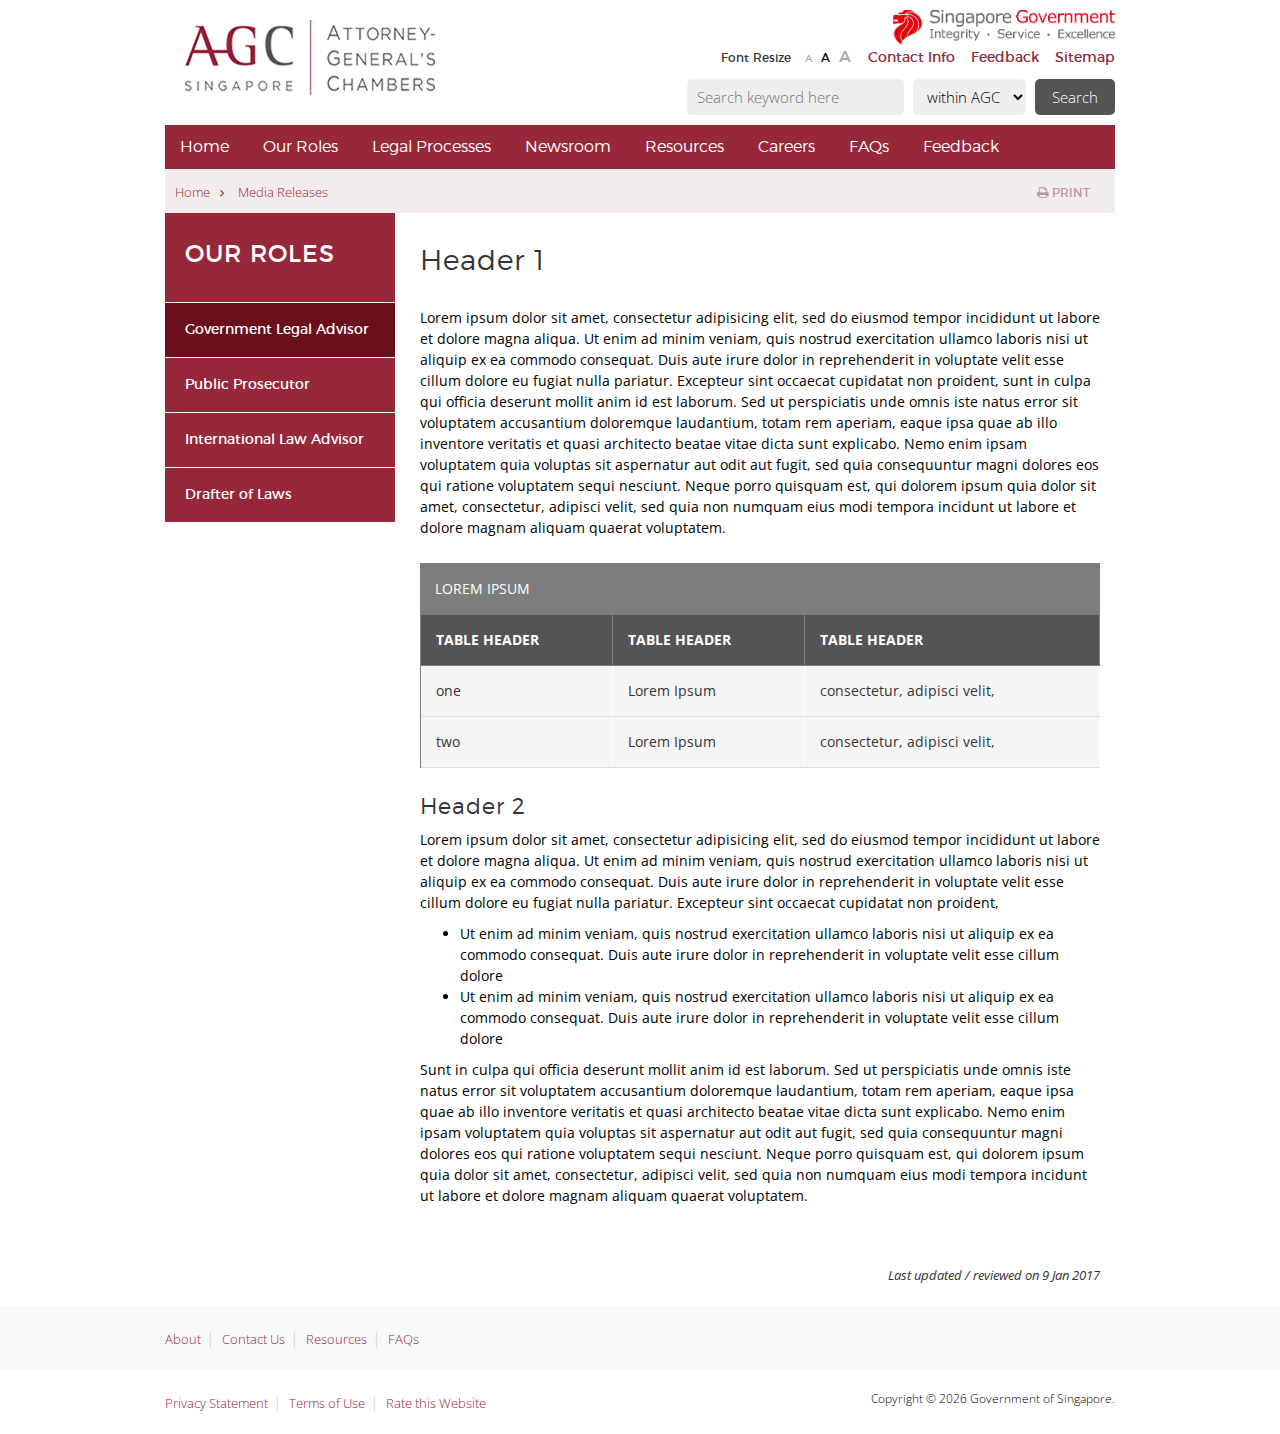
<file: single.html>
<!DOCTYPE html>
<html lang="en">
<head>
  <meta charset="utf-8">
  <meta http-equiv="X-UA-Compatible" content="IE=edge">
  <meta name="viewport" content="width=device-width, initial-scale=1, maximum-scale=1, user-scalable=no">
  <title>AGC | Attorney-General's Chambers</title>
  <meta name="description" content="Attorney-General’s Chambers">
  <meta name="keywords" content="">
  <link rel="icon" href="favicon.png" type="icon/png" />
  <link rel="stylesheet" href="https://fonts.googleapis.com/css?family=Open+Sans:300,400">
  <link rel="stylesheet" href="https://maxcdn.bootstrapcdn.com/font-awesome/4.7.0/css/font-awesome.min.css">
  <link rel="stylesheet" href="css/bootstrap.min.css"/>
  <link rel="stylesheet" href="css/plugins.css"/>
  <link rel="stylesheet" href="css/styles.css"/>
  <!--[if lt IE 9]>
  <script src="https://oss.maxcdn.com/html5shiv/3.7.2/html5shiv.min.js"></script>
  <script src="https://oss.maxcdn.com/respond/1.4.2/respond.min.js"></script>
  <![endif]-->
  <script src="js/jquery.js"></script>
</head>
<body>
<header class="header-desktop hidden-xs">
  <div class="container">
    <div class="header-masthead">
      <div class="row">
        <div class="col-sm-4">
          <a href="/" title="AGC | Attorney-General's Chambers" class="branding-link">
            <img src="./images/branding.png" alt="AGC | Attorney-General's Chambers"/>
          </a>
        </div>
        <div class="col-sm-8">
          <div class="header-right pull-right">
            <div class="clearfix">
              <img src="./images/singapore-government.png" title="Singapore Government" class="img-singapore"/>
            </div>
            <div class="clearfix">
              <div class="header-submenuWrap">
                <div class="header-submenu font-montserrat">
                  <ul>
                    <li><a href="#" title="#">Contact Info</a></li>
                    <li><a href="#" title="#">Feedback</a></li>
                    <li><a href="#" title="#">Sitemap</a></li>
                  </ul>
                </div>
                <div class="header-fontresizer font-montserrat">
                  <span class="fontresize-title">Font Resize</span>
                  <span class="fontresize-minus">A</span>
                  <span class="fontresize-reset">A</span>
                  <span class="fontresize-plus">A</span>
                </div>
              </div>
              <div class="header-searchWrap">
                <input type="text" placeholder="Search keyword here">
                <select>
                  <option>within AGC</option>
                </select>
                <input type="submit" value="Search"/>
              </div>
            </div>
          </div>
        </div>
      </div>
    </div>
    <div class="menu-desktop">
      <nav>
        <ul class="js-MenuReference">
          <li><a href="#" title="Home">Home</a></li>
          <li><a href="#" title="#">Our Roles</a></li>
          <li>
            <a href="#" title="#">Legal Processes</a>
            <ul>
              <li><a href="#" title="#">Publication of Affidavit</a></li>
              <li><a href="#" title="#">Publication of Prosecution Guidelines</a></li>
              <li><a href="#" title="#">Coroner's Inquiry</a></li>
              <li><a href="#" title="#">Sentencing in Singapore</a></li>
              <li><a href="#" title="#">Contempt of Courts</a></li>
              <li><a href="#" title="#">Legislative Process for Bills</a></li>
            </ul>
          </li>
          <li>
            <a href="#" title="#">Newsroom</a>
            <ul>
              <li><a href="#" title="#">Media Releases</a></li>
              <li><a href="#" title="#">Speeches</a></li>
              <li><a href="#" title="#">News</a></li>
            </ul>
          </li>
          <li><a href="#" title="Resources">Resources</a></li>
          <li><a href="#" title="Careers">Careers</a></li>
          <li><a href="#" title="FAQs">FAQs</a></li>
          <li><a href="#" title="Feedback">Feedback</a></li>
        </ul>
      </nav>
    </div>
  </div>
</header>  
<header class="header-mobile visible-xs">
  <div class="container">
    <div class="header-mastheadResponsive">
      <div class="row">
        <div class="col-sm-12">
          <a id="menu-responsive" class="icon--menuResponsive" href="#sidr">
            <span></span>
            <span></span>
            <span></span>
          </a>
          <a href="/" title="AGC | Attorney-General's Chambers" class="branding-link">
            <img src="./images/branding.png" alt="AGC | Attorney-General's Chambers"/>
          </a>
        </div>
      </div>
    </div>
  </div>
  <div class="jsClose-sidr"><i class="fa fa-times"></i></div>
  <div id="sidr">
    <nav class="menuMobile">
      <div class="js-MenuClone">
      <!--Clone Menu-->
      </div>
    </nav>
  </div>
</header>


<!--breadcrumbs-->
<div class="container responsiveheaderFix">
  <div class="breadcrumbs">
    <div class="row">
      <div class="col-sm-11">
        <nav>
          <li><a href="#" title="Home">Home</a></li>
          <li><a href="#" title="Home">Media Releases</a></li>
        </nav>
      </div>
      <div class="col-sm-1">
        <a href="#" title="Print" class="print"><i class="fa fa-print"></i> Print</a>
      </div>
    </div>
  </div>
</div>

<!--main content-->
<div class="container">
  <div class="row">
    <div class="col-sm-3">
      <!--sidebar-->
      <aside class="sidebar_main">
        <h2>Our Roles</h2>
        <ul>
          <li>
            <a class="active" href="#" title="Media Releases">Government Legal Advisor</a>
            <ul>
              <li><a href="#" title="#">Overview of Functions</a></li>
              <li><a href="#" title="#">Overview</a></li>
              <li><a href="#" title="#">Overview</a></li>
              <li><a href="#" title="#">Overview</a></li>
            </ul>
          </li>
          <li><a href="#" title="Media Releases">Public Prosecutor</a></li>
          <li><a href="#" title="Media Releases">International Law Advisor</a></li>
          <li><a href="#" title="Media Releases">Drafter of Laws</a></li>
        </ul>
      </aside>
    </div>
    <div class="col-sm-9 pl20">
      <section class="single">
        <article class="single--content mb60">
          <h1>Header 1</h1>
          <p>Lorem ipsum dolor sit amet, consectetur adipisicing elit, sed do eiusmod tempor incididunt ut labore et dolore magna aliqua. Ut enim ad minim veniam, quis nostrud exercitation ullamco laboris nisi ut aliquip ex ea commodo consequat. Duis aute irure dolor in reprehenderit in voluptate velit esse cillum dolore eu fugiat nulla pariatur. Excepteur sint occaecat cupidatat non proident, sunt in culpa qui officia deserunt mollit anim id est laborum. Sed ut perspiciatis unde omnis iste natus error sit voluptatem accusantium doloremque laudantium, totam rem aperiam, eaque ipsa quae ab illo inventore veritatis et quasi architecto beatae vitae dicta sunt explicabo. Nemo enim ipsam voluptatem quia voluptas sit aspernatur aut odit aut fugit, sed quia consequuntur magni dolores eos qui ratione voluptatem sequi nesciunt. Neque porro quisquam est, qui dolorem ipsum quia dolor sit amet, consectetur, adipisci velit, sed quia non numquam eius modi tempora incidunt ut labore et dolore magnam aliquam quaerat voluptatem.</p>
          <div class="table-responsive table-Custom">
            <div class="table-mainHeader">
              Lorem Ipsum
            </div>
            <table class="table">
              <tr>
                <th>Table Header</th>
                <th>Table Header</th>
                <th>Table Header</th>
              </tr>
              <tr>
                <td>one</td>
                <td>Lorem Ipsum</td>
                <td> consectetur, adipisci velit,</td>
              </tr>
              <tr>
                <td>two</td>
                <td>Lorem Ipsum</td>
                <td> consectetur, adipisci velit,</td>
              </tr>
            </table>
          </div>
          <h2>Header 2</h2>
          <p>Lorem ipsum dolor sit amet, consectetur adipisicing elit, sed do eiusmod tempor incididunt ut labore et dolore magna aliqua. Ut enim ad minim veniam, quis nostrud exercitation ullamco laboris nisi ut aliquip ex ea commodo consequat. Duis aute irure dolor in reprehenderit in voluptate velit esse cillum dolore eu fugiat nulla pariatur. Excepteur sint occaecat cupidatat non proident,</p>
          <ul>
            <li>Ut enim ad minim veniam, quis nostrud exercitation ullamco laboris nisi ut aliquip ex ea commodo consequat. Duis aute irure dolor in reprehenderit in voluptate velit esse cillum dolore </li>
            <li>Ut enim ad minim veniam, quis nostrud exercitation ullamco laboris nisi ut aliquip ex ea commodo consequat. Duis aute irure dolor in reprehenderit in voluptate velit esse cillum dolore </li>
          </ul>
          <p>Sunt in culpa qui officia deserunt mollit anim id est laborum. Sed ut perspiciatis unde omnis iste natus error sit voluptatem accusantium doloremque laudantium, totam rem aperiam, eaque ipsa quae ab illo inventore veritatis et quasi architecto beatae vitae dicta sunt explicabo. Nemo enim ipsam voluptatem quia voluptas sit aspernatur aut odit aut fugit, sed quia consequuntur magni dolores eos qui ratione voluptatem sequi nesciunt. Neque porro quisquam est, qui dolorem ipsum quia dolor sit amet, consectetur, adipisci velit, sed quia non numquam eius modi tempora incidunt ut labore et dolore magnam aliquam quaerat voluptatem.</p>
        </article>
        <div class="update-stamp text-right">
          Last updated / reviewed on 9 Jan 2017
        </div>
      </section>
    </div>
  </div>
</div>


<footer class="footer-main">
  <div class="footer-top">
    <div class="container">
      <div class="row">
        <div class="col-md-12">
          <nav>
            <ul>
              <li><a href="#" title="About">About</a></li>
              <li><a href="#" title="Contact Us">Contact Us</a></li>
              <li><a href="#" title="Resources">Resources</a></li>
              <li><a href="#" title="FAQs">FAQs</a></li>
            </ul>
          </nav>
        </div>
      </div>
    </div>
  </div>
  <div class="footer-bottom">
    <div class="container">
      <div class="row">
        <div class="col-sm-6">
          <nav>
            <ul>
              <li><a href="#" title="Privacy Statement">Privacy Statement</a></li>
              <li><a href="#" title="Terms of Use">Terms of Use</a></li>
              <li><a href="#" title="Rate this Website">Rate this Website</a></li>
            </ul>
          </nav>
        </div>
        <div class="col-sm-6">
          <small>Copyright &copy; <span class="js-year">Year</span> Government of Singapore.</small>
        </div>
      </div>
    </div>
  </div>
</footer>

<script src="./js/plugins.js"></script>
<script src="./js/scripts.js"></script>
</body>
</html>
</file>
<file: css/styles.css>
/*******FONTS*******/
@font-face{font-family:montserrat;src:url(../fonts/montserrat-regular-webfont.woff2) format('woff2'),url(../fonts/montserrat-regular-webfont.woff) format('woff');font-weight:400;font-style:normal}
@font-face{font-family:montserrat;src:url(../fonts/montserrat-black-webfont.woff2) format('woff2'),url(../fonts/montserrat-black-webfont.woff) format('woff');font-weight:800;font-style:normal}
@font-face{font-family:montserrat;src:url(../fonts/montserrat-bold-webfont.woff2) format('woff2'),url(../fonts/montserrat-bold-webfont.woff) format('woff');font-weight:700;font-style:normal}
@font-face{font-family:montserrat;src:url(../fonts/montserrat-light-webfont.woff2) format('woff2'),url(../fonts/montserrat-light-webfont.woff) format('woff');font-weight:300;font-style:normal}
/*******GLOBAL*******/
html{background:#fff}
body{font:300 16px/1.5 'Open Sans', sans-serif;color:#000}
h1, h2, h3, h4, h5{font-family:montserrat, sans-serif;font-weight:300;}
h1 {font:300 28px "montserrat",sans-serif; color:#333; letter-spacing:1px; margin:30px 0}
.news-single--content h2 {font:300 20px 'Open Sans',sans-serif; color:#333; letter-spacing:1px; margin-bottom:30px}
h2 {font:300 22px 'montserrat',sans-serif; color:#333; letter-spacing:1px; margin:30p 0}

input{border:none}
img, video{max-width:100%}
select{cursor:pointer}
a:hover, a:focus{text-decoration:none}

/*******USEFUL STUFF*******/
.font-montserrat{font-family:montserrat, sans-serif;font-weight:300}
.font-montserrat{font-family:montserrat, sans-serif}
.font-opensans{font-family:'Open Sans', sans-serif}
.font-museo{font-family:'museo_sans500', sans-serif}

.update-stamp{font-style:italic;font-size:13px;color:#333333;text-align:right;display:block;font-weight:400;margin-bottom:20px}
.icon-block{display:inline-block;padding:15px 20px}
.list-largeSpace{margin:20px 0;padding-left:10px}
.list-largeSpace li{margin-bottom:15px;list-style-type:none}
.list-largeSpace li:before{content:"• ";color:#cccccc;margin-right:5px;font-size:20px;vertical-align:middle}
.list-smallSpace li{margin-bottom:10px;list-style-type:none}
.list-smallSpace li:before{content:"• ";color:#cccccc;margin-right:5px;font-size:20px;vertical-align:middle}
.btn_read-more {background:#972839; color:#fff; font:12px montserrat,sans-serif; text-transform:uppercase; padding:5px 10px; margin-bottom:-10px; display:inline-block; position:absolute; bottom:-2px; right:0}

.pl20 {padding-left:20px}
.pl30 {padding-left:30px}
.pl40 {padding-left:40px}
.pl20 {padding-right:20px}
.pl30 {padding-right:30px}
.pl40 {padding-right:40px}

.mb10{margin-bottom:10px}
.mb20{margin-bottom:20px}
.mb30{margin-bottom:30px}
.mb40{margin-bottom:40px}
.mb50{margin-bottom:50px}
.mb60{margin-bottom:60px}
/*******HEADER*******/
.branding-link{display:block;margin:20px}
.branding-link img{max-width:250px}

.img-singapore{margin:10px 0 0;float:right}
.header-fontresizer{font-size:12px;font-weight:500;float:right;margin-right:5px}
.header-fontresizer span{font-family:montserrat, sans-serif}
.fontresize-title{margin-right:10px;color:#333333;}
.fontresize-minus{font-size:10px;color:#aaa;cursor:pointer}
.fontresize-reset{font-size:12px;margin:0 5px;cursor:pointer}
.fontresize-plus{font-size:16px;color:#aaa;cursor:pointer}

.header-submenuWrap{float:right}
.header-submenu{float:right;margin-bottom:10px}
.header-submenu ul{padding:0;margin:0}
.header-submenu li{list-style-type:none;display:inline}
.header-submenu a{display:inline-block;font-size:14px;color:#902b40;margin-left:12px;font-weight:500}

.header-searchWrap input,.header-searchWrap select{background:#eee;border:none;border-radius:5px;height:36px;padding:0 10px;font-size:15px;margin-left:5px}
.header-searchWrap input[type="submit"]{background:#545454;color:#fff;width:80px}

.menu-desktop{background:#972839;margin:10px 0 0 0;height:44px}
.menu-desktop ul{margin:0;padding:0}
.menu-desktop nav > ul > li{display:inline;list-style-type:none;position:relative;padding:10px 0}
.menu-desktop nav > ul > li > a{display:inline-block;color:#fff;font-family:montserrat, sans-serif;font-weight:300;padding:10px 15px}
.menu-desktop nav > ul > li > a:hover{background:#6b0f1d}
.menu-desktop nav > ul > li:hover > ul{display:block}
.menu-desktop a.menu-active{background:#a83244;color:#e77687}
.menu-desktop li ul{position:absolute;top:42px;left:0;background:#6b0f1d;z-index:1;display:none;width:250px}
.menu-desktop li ul li{list-style-type:none;}
.menu-desktop li ul a{background:#6b0f1d;color:#fff;padding:10px 15px;display:block}
.menu-desktop li ul a:hover{background:#972839;color:#fff}

/**SIDR**/
.sidr{display:block;position:fixed;top:57px;height:100%;z-index:999999;width:90%;overflow-x:hidden;overflow-y:auto;}
.sidr.left{right:auto;left:-90%;border-left:1px solid #a1a1a1}
.jsClose-sidr{position:fixed;top:0;left:0;height:57px;width:55px;background:#972839;display:none;z-index:3;color:#fff;line-height:57px;text-align:center;cursor:pointer;font-size:30px;}

#sidr{background:#972839}

.header-mastheadResponsive{height:57px;position:fixed;top:0;left:0;width:100%;z-index:3;background:#fff;border-bottom:1px solid #e8e8e8}
.icon--menuResponsive{position:fixed;top:0;left:0;height:57px;width:55px;background:#972839;z-index:2;padding:18px;cursor:pointer}
.icon--menuResponsive span{width:20px;background:#fff;height:4px;margin-bottom:5px;display:block}
.header-mastheadResponsive .branding-link{height:33px;display:block;width:120px;margin:12px auto}
.header-mastheadResponsive .branding-link img{height:33px;margin:0 auto;display:block}

.menuMobile li{list-style-type:none}
.menuMobile .js-MenuClone ul{margin:0;padding:0}
.menuMobile .js-MenuClone > ul{}
.menuMobile .js-MenuClone > ul > li {position:relative}
.menuMobile .js-MenuClone > ul > li > a{color:#fff;display:block;padding:20px 15px;border-bottom:1px solid #b74153;font-size:14px}
.menuMobile .js-MenuClone > ul > li > ul{background:#6b0f1d;padding:10px 35px;display:none}
.menuMobile .js-MenuClone > ul > li > ul a{color:#fff;font-size:14px;display:block;margin-bottom:10px}

.js-subMenu{position:absolute;right:0;top:0;height:60px;width:60px;font-size:20px;text-align:right;padding:0 10px;line-height:60px;color:#fff}
/*******HOME*******/
.module-homeNews{margin:25px 0}
.module-homeNews--wrap{margin:25px 0}
.module-homeNews--header{background:#eeeeee;font-size:24px;font-family:montserrat, sans-serif;font-weight:300;text-transform:uppercase}
.icon-block--news{color:#545454;font-size:24px;background:#dddddd}
.module-homeNews--header h2{display:inline;padding:0 20px;font-weight:300}
.module-homeNews--block{padding:20px;border-right:1px solid #ddd}
.slider-carouselMain--contentSlide:last-child .module-homeNews--block{border:none}
.module-homeNews--date{font-style:italic;margin-bottom:5px}
.module-homeNews--title{margin:0 0 25px;color:#972839;font-size:18px}
.module-homeNews--title a{color:#972839}
.module-homeNews--title a:hover{color:#6b0f1d}

.module-homeLinks{background:#f5f5f5;padding:35px 0}
.block-homeLinks--header{background:#972839;height:65px;position:relative}
.block-homeLinks--header h2{font-family:montserrat, sans-serif;font-weight:300;font-size:18px;text-transform:uppercase;padding:10px 15px;color:#fff;margin:0;line-height:1.2}
.block-homeLinks--img img{vertical-align:bottom}
.block-homeLinks--content{background:#a83244;padding:10px 15px;min-height:160px}
.block-homeLinks--content ul{margin:0;padding:0}
.block-homeLinks--content ul li{list-style-type:none;font-size:14px}
.block-homeLinks--content ul li a{color:#fff;margin-bottom:5px;display:block}
.block-homeLinks--content ul li a:hover{color:#ccc}
.mobile-iconAccordion{position:absolute;right:0;top:0;color:#fff;width:50px;height:65px;text-align:center;line-height:65px}

.module-home2ColLinks{margin:30px 0 20px}
.module-home2ColLinks .icon-block{padding:12px 20px}
.icon-block--faq{color:#fff;font-size:24px;background:#972839;}
.block-home2ColLinks--header{background:#a83244}
.block-home2ColLinks--header h2{display:inline-block;margin:0;font-family:montserrat, sans-serif;font-weight:300;padding:0 15px;text-transform:uppercase;color:#fff;font-size:24px}
.block-home2ColLinks--content{background:#f5f5f5;padding:30px 15px;min-height:300px}
.block-home2ColLinks--content li{color:#cccccc}
.block-home2ColLinks--content li a{color:#972839;display:block;margin-bottom:10px}
.block-home2ColLinks--content li a:hover{color:#6b0f1d}
/*******BREADCRUMBS*******/
.breadcrumbs {background:#f3ecec; padding:10px}
.breadcrumbs nav ul {list-style:none; padding:0}
.breadcrumbs nav li {display:inline}
.breadcrumbs nav li a {display:inline-block; font-size:13px; color:#972839}
.breadcrumbs nav li a:after {content:"\f105"; margin:0 10px;  font:300 12px FontAwesome; color:#333}
.breadcrumbs nav li:last-child a:after {content:""; display:none}
.print {color:#bd959b; font:12px montserrat,sans-serif; text-transform:uppercase}

.table-Custom .table-mainHeader{background:#7d7d7d;padding:15px;color:#fff;text-transform:uppercase;width:100%;display:block}
.table-Custom{border:none;margin:25px 0;background:#7d7d7d}
.table-Custom table{border:none;margin-bottom:0}
.table-Custom .table > tbody > tr > th{background:#545454;text-transform:uppercase;border:1px solid #7d7d7d;padding:15px;color:#fff}
.table-Custom .table > tbody > tr > td{background:#f5f5f5;padding:15px;color:#333;border-right:1px solid #fff;border-bottom:1px solid #dddddd;}
/*******SLIDERS*******/
.slider-main--content{margin:0 auto;overflow:hidden}
.slider-main--contentSlide{position:relative}
.slider-main--contentSlide img{width:100%}
.slider-main--contentCaption{padding:25px 15px;background:rgba(0,0,0,0.8);color:#fff;font-size:15px;position:absolute;right:0;width:275px;top:50%;transform: translateY(-50%);}
.slider-main--contentCaption h2{font-size:15px;color:#a0bec1;margin:0 0 5px 0}
.js-slider-main--dots{text-align:center;margin-top:-50px;position:relative;margin-left:0;padding-left:0;margin-bottom:0}
.js-slider-main--dots li{display:inline;list-style-type:none;margin:0 12px}
.js-slider-main--dots li button{display:inline-block;height:12px;width:12px;border-radius:50%;background:#eee;font-size:0;line-height:0;border:0}
.js-slider-main--dots li.slick-active button{background:#972839}

.js-slider-carouselMain--dots{text-align:center;margin-top:0px;position:relative;margin-left:0;padding-left:0}
.js-slider-carouselMain--dots li{display:inline;list-style-type:none;margin:0 12px}
.js-slider-carouselMain--dots li button{display:inline-block;height:12px;width:12px;border-radius:50%;background:#eee;font-size:0;line-height:0;border:0}
.js-slider-carouselMain--dots li.slick-active button{background:#972839}
/*******SIDEBAR*******/
.sidebar_main {background:#972839; padding-top:30px}
.sidebar_main h2 {font:24px "montserrat",sans-serif; color:#fff; margin:0 0 35px; padding:0 20px; text-transform:uppercase}
.sidebar_main ul {list-style:none; padding:0; margin:0}
.sidebar_main li a {display:block; width:100%; font:14px "montserrat",sans-serif; color:#fff; padding:20px; border-top:1px solid #fff}
.sidebar_main li a:hover,
.sidebar_main li a.active {background:#6b0f1d}
.sidebar_main ul ul{background:#f5f5f5;padding:20px;display:none}
.sidebar_main ul ul a{color:#972839;border:none;padding:0;margin-bottom:10px}
.sidebar_main ul ul a:hover{background:none;color:#6b0f1d}

.sidebar_search {background:#f5f5f5; padding:15px 20px}
.sidebar_search h3 {margin:0 0 20px; font:16px "montserrat", sans-serif}
.sidebar_search label, .form-label {font-size:14px; font-weight:500; display:block}
.form-label {margin-top:20px}
.sidebar_search input,
.sidebar_search select {width:100%; height:40px; margin-bottom:10px}
.sidebar_search input[type="submit"] {border:0; border-radius:3px; background:#545454; color:#fff; font-size:15px; font-weight:300; width:90px}

.form_select {position:relative; overflow:hidden; width:100%; margin-bottom:10px}
.form_select:after {content:"\f107"; font:300 9px FontAwesome; display:block; position:absolute; top:0; right:0; background:#cbcbcb; border-radius:3px; width:30px; height:40px; line-height:40px; text-align:center}
.form_select select {-webkit-appearance:none; width:120%; border:0; padding:5px}

.form_date.form_select {width:46.2%; display:inline-block; margin-right:10px}
.form_date.form_select:nth-of-type(3),
.form_date.form_select:nth-of-type(5) {margin-right:0}

.pager {margin:70px 0 90px}
.page-count {font-size:15px; margin-bottom:5px}
.pager-nav * {display:inline-block; font-size:15px; color:#972839}
.pager-nav a.disabled,
.pager-nav a.disabled i:before,
.pager-nav a.disabled i:after,
.pager-nav li>a.active {color:#aaa}
.pager-nav li>a {border:0; padding:7px}
.pager-nav ul {padding:0}
.pager-nav a {margin:5px}
.pager-nav a.pager_first {margin-right:15px}
.pager-nav a.pager_last {margin-left:15px}
.pager-nav a.pager_prev {margin-right:25px}
.pager-nav a.pager_next {margin-left:25px}

/*******NEWS*******/
.news-date {color:#777; font-size:13px}
.news-item h3 {color:#972839; font-size:16px; margin:5px 0 10px}
.news-item p {font-size:14px; line-height:1.65}
.news-item {border-bottom:1px solid #eee; position:relative; padding-bottom:20px; margin-bottom:10px}

/*******SINGLE PAGE*******/
.single{font-size:14px;font-weight:400}

/*******FOOTER*******/
footer ul{margin:0;padding:0}
footer li{display:inline}
footer li a{display:inline-block;font-size:13px;color:#972839}
footer li a:hover{color:#6b0f1d}
footer li:after{content:"|";color:#ccc;padding:0 3px 0 5px}
footer li:last-child:after{display:none}
.footer-top{background:#f9f9f9;padding:20px 0}
.footer-bottom{padding:20px 0}
.footer-bottom small{font-size:12px;text-align:right;display:block}


/*******RESPONSIVE*******/
@media only screen and (max-width : 1200px) {
}
@media only screen and (max-width : 992px) {
}
@media only screen and (max-width : 768px) {
  .slider-main--contentCaption{padding:55px 15px 25px;background:rgba(0,0,0,0.8);color:#fff;font-size:15px;position:relative;right:auto;top:auto;width:100%;transform: translateY(0);}
  .js-slider-main--dots{top:-170px;margin-top:0}
}
@media only screen and (max-width : 480px) {
  .slider-main--content{margin-bottom:-25px}
  .module-homeNews{margin:0}
  .module-homeNews--header{height:auto;}
  .module-homeNews--header h2{display:inline-block;width:70%;vertical-align:top}
  .icon-block--news{height:100px}
  .responsiveheaderFix{margin-top:55px}
  .js-slider-main--dots{top:-190px;}
  .module-homeLinks{padding:0}
  .module-homeLinks img{display:none}
  .block-homeLinks--header{border-bottom:1px solid #a83244}
  .block-homeLinks--header h2{max-width:280px}
  .block-homeLinks--content{display:none}
  .module-home2ColLinks{margin-top:20px}
  .container{padding-left:0;padding-right:0}
  footer ul{padding-left:20px}
  .footer-bottom nav{display:none}
  .footer-bottom small{padding:0 20px;text-align:left}
}
@media only screen and (max-width : 380px) {
  .js-slider-main--dots{top:-210px;}
}
@media only screen and (max-width : 330px) {
  .js-slider-main--dots{top:-230px;}
}
</file>
